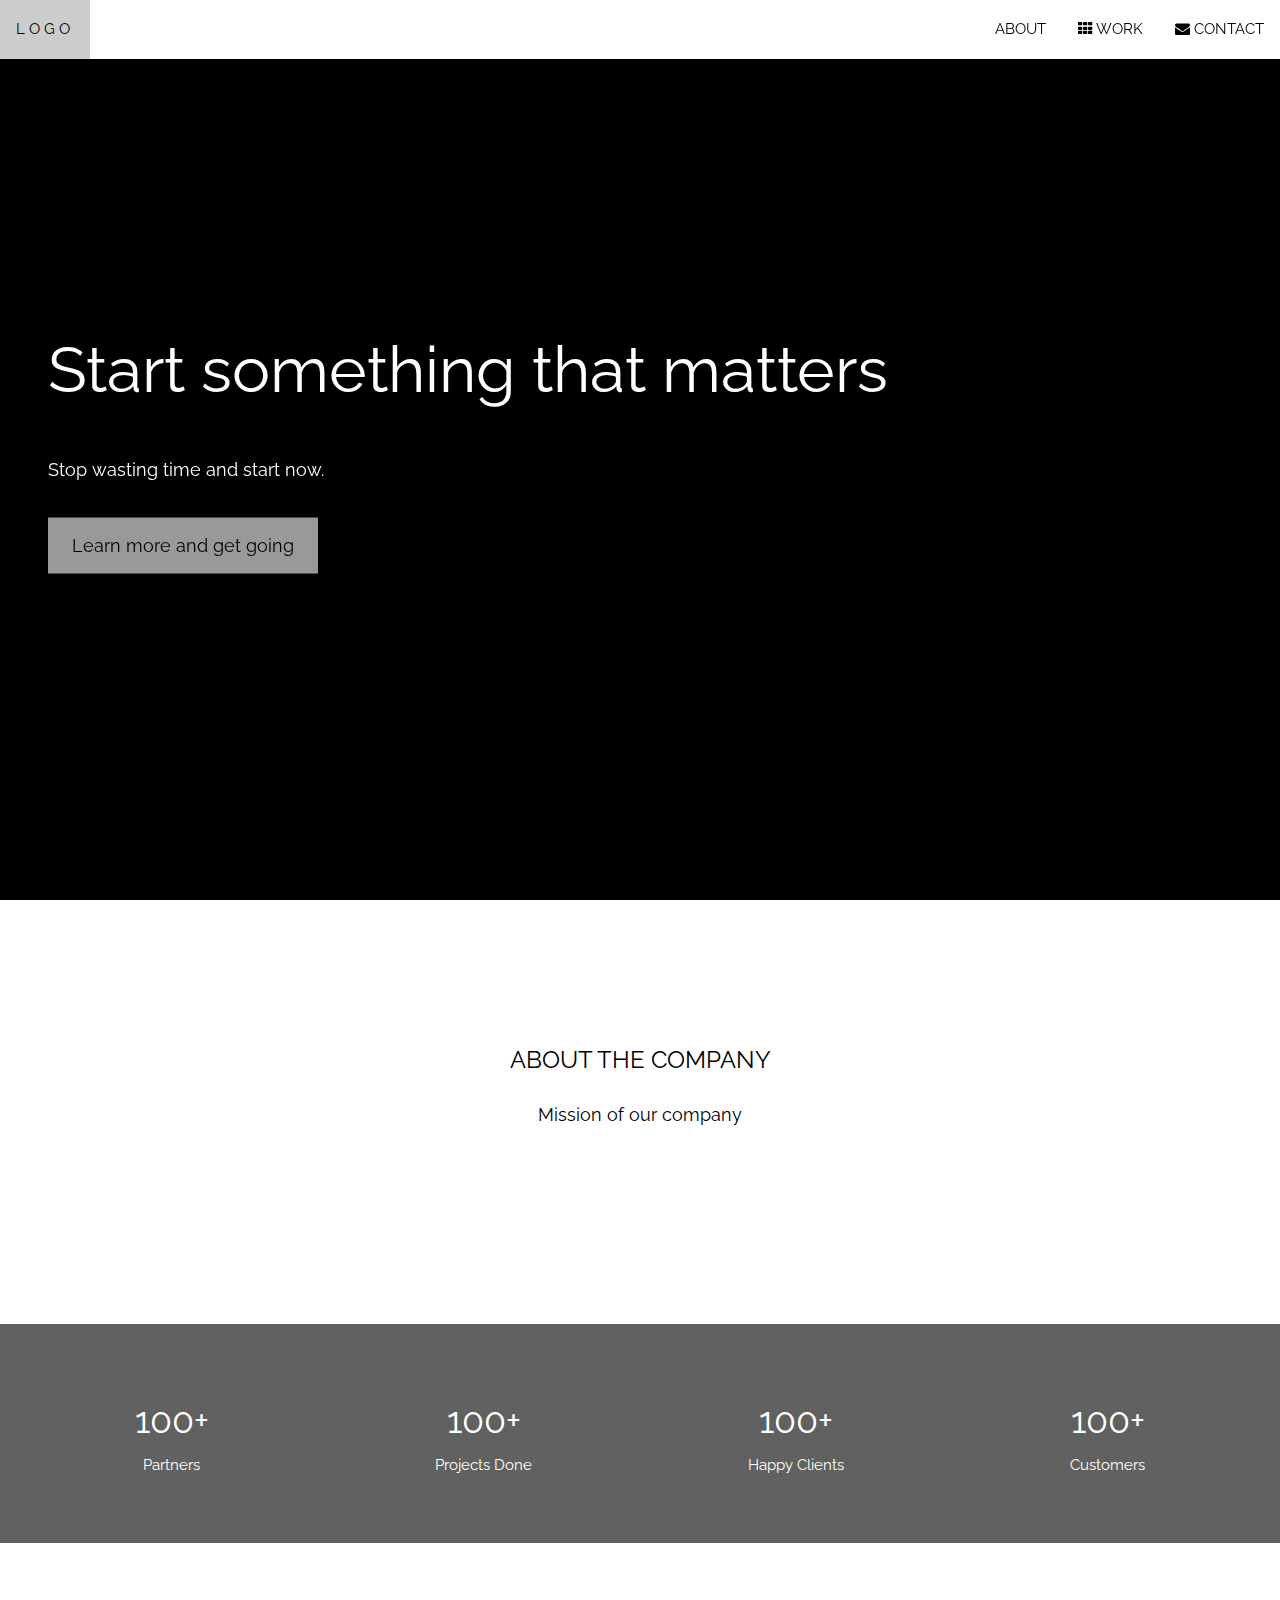
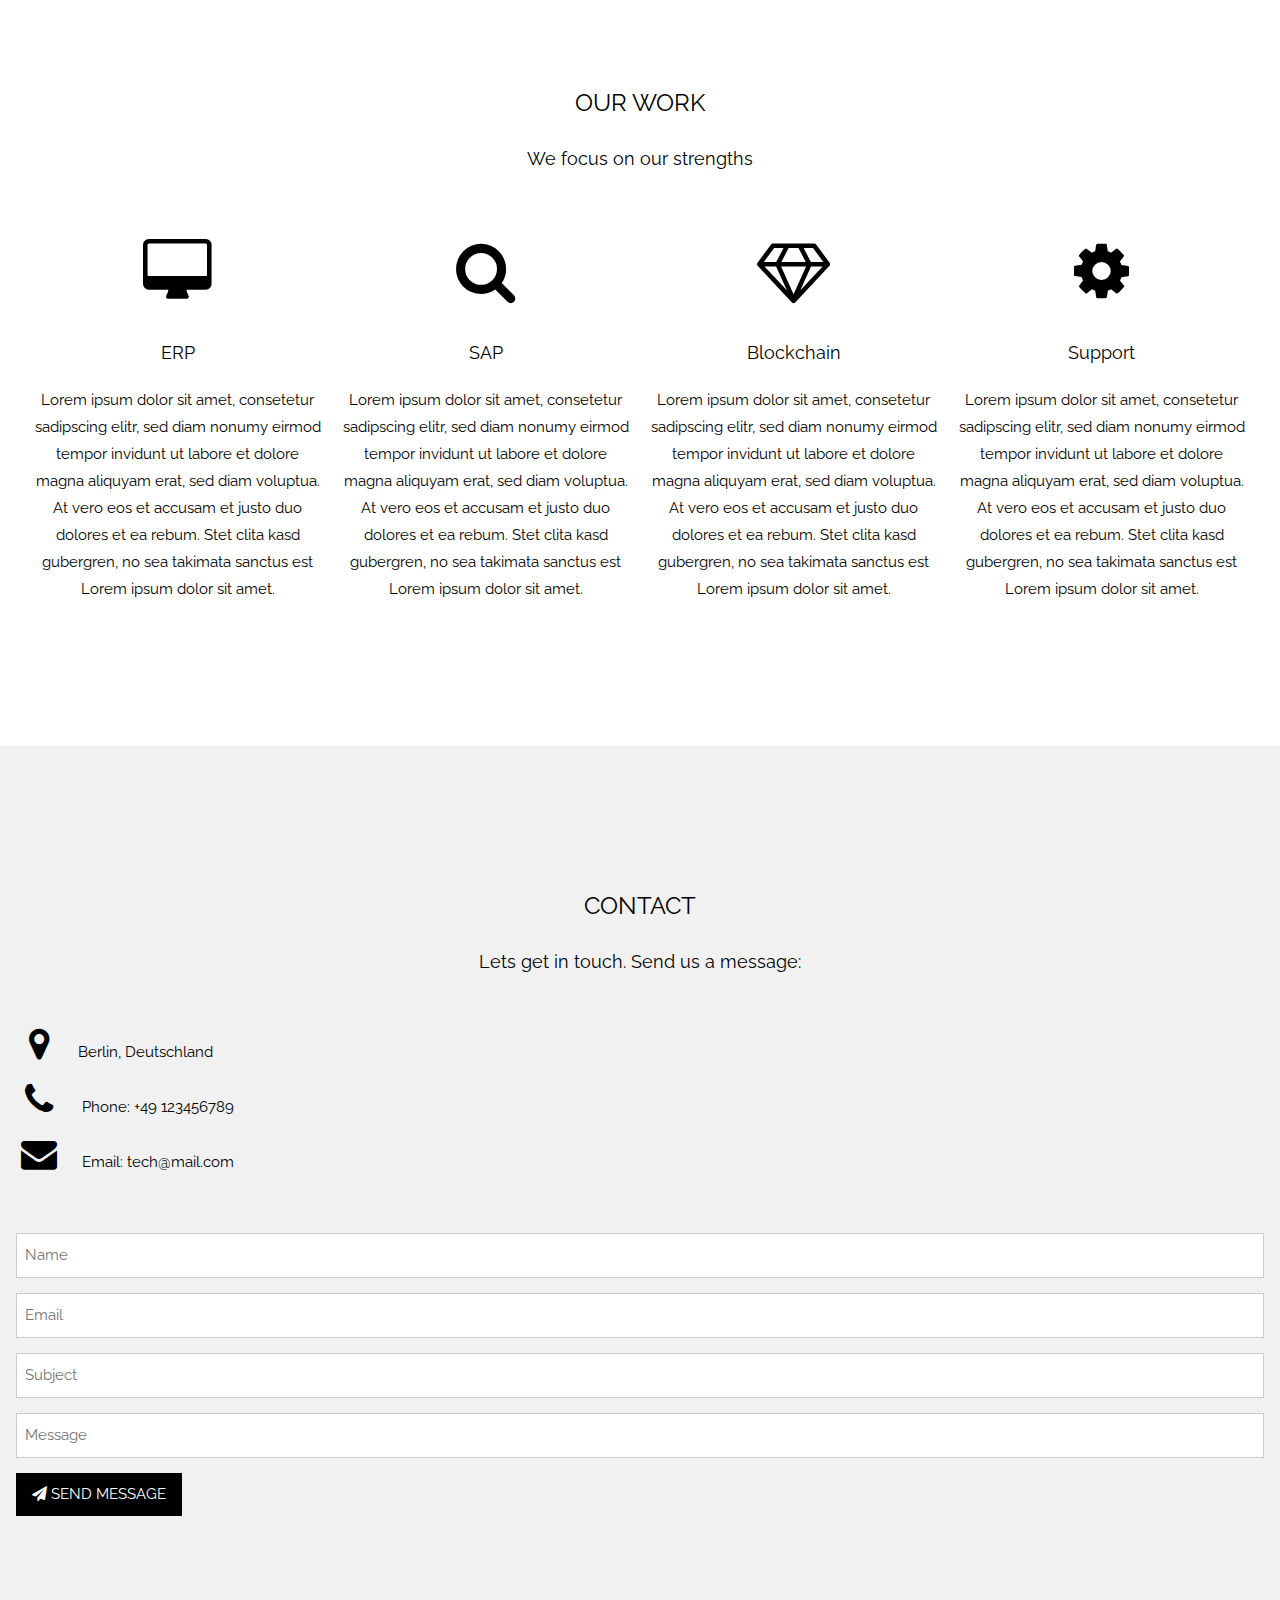
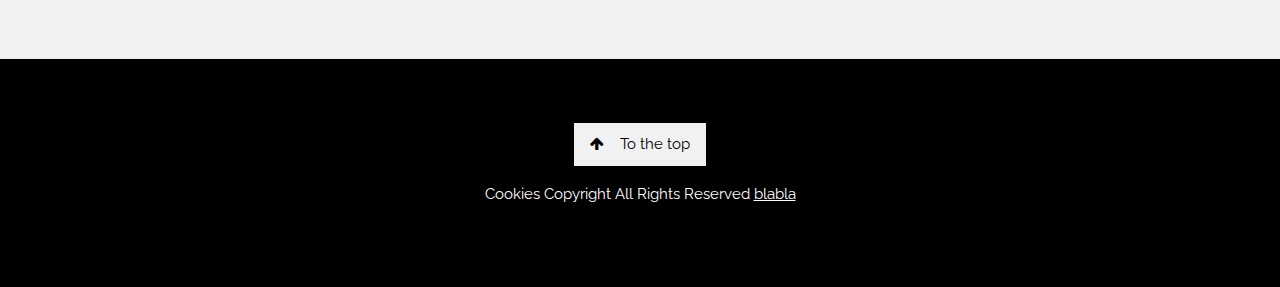
<file: index.html>
<!DOCTYPE html>
<html>
<title>Startup</title>
<meta charset="UTF-8">
<meta name="viewport" content="width=device-width, initial-scale=1">
<link rel="stylesheet" href="https://www.w3schools.com/w3css/4/w3.css">
<link rel="stylesheet" href="https://fonts.googleapis.com/css?family=Raleway">
<link rel="stylesheet" href="https://cdnjs.cloudflare.com/ajax/libs/font-awesome/4.7.0/css/font-awesome.min.css">
<link rel="stylesheet" href="/main.css">

<style>
  body,h1,h2,h3,h4,h5,h6 {font-family: "Raleway", sans-serif}

body, html {
  height: 100%;
  line-height: 1.8;
}

/* Full height image header */
.bgimg-1 {
  background-position: center;
  background-size: cover;
  background-color: #000000;
  min-height: 100%;
}

.w3-bar .w3-button {
  padding: 16px;
}
</style>

<body>

<!-- Navbar (sit on top) -->
<div class="w3-top">
  <div class="w3-bar w3-white w3-card" id="myNavbar">
    <a href="#home" class="w3-bar-item w3-button w3-wide">LOGO</a>
    <!-- Right-sided navbar links -->
    <div class="w3-right w3-hide-small">
      <a href="#about" class="w3-bar-item w3-button">ABOUT</a>
      <a href="#work" class="w3-bar-item w3-button"><i class="fa fa-th"></i> WORK</a>
      <a href="#contact" class="w3-bar-item w3-button"><i class="fa fa-envelope"></i> CONTACT</a>
    </div>
    <!-- Hide right-floated links on small screens and replace them with a menu icon -->

    <a href="javascript:void(0)" class="w3-bar-item w3-button w3-right w3-hide-large w3-hide-medium" onclick="w3_open()">
      <i class="fa fa-bars"></i>
    </a>
  </div>
</div>

<!-- Sidebar on small screens when clicking the menu icon -->
<nav class="w3-sidebar w3-bar-block w3-black w3-card w3-animate-left w3-hide-medium w3-hide-large" style="display:none" id="mySidebar">
  <a href="javascript:void(0)" onclick="w3_close()" class="w3-bar-item w3-button w3-large w3-padding-16">Close ×</a>
  <a href="#about" onclick="w3_close()" class="w3-bar-item w3-button">ABOUT</a>
  <a href="#work" onclick="w3_close()" class="w3-bar-item w3-button">WORK</a>
  <a href="#contact" onclick="w3_close()" class="w3-bar-item w3-button">CONTACT</a>
</nav>

<!-- Header with full-height image -->
<header class="bgimg-1 w3-display-container w3-grayscale-min" id="home">
  <div class="w3-display-left w3-text-white" style="padding:48px">
    <span class="w3-jumbo w3-hide-small">Start something that matters</span><br>
    <span class="w3-xxlarge w3-hide-large w3-hide-medium">Start something that changes the world</span><br>
    <span class="w3-large">Stop wasting time and start now.</span>
    <p><a href="#about" class="w3-button w3-white w3-padding-large w3-large w3-margin-top w3-opacity w3-hover-opacity-off">Learn more and get going</a></p>
  </div> 
</header>

<!-- About Section -->
<div class="w3-container" style="padding:128px 16px" id="about">
  <h3 class="w3-center">ABOUT THE COMPANY</h3>
  <p class="w3-center w3-large">Mission of our company</p>
  <div class="w3-row-padding w3-center" style="margin-top:64px">
   
  </div>
</div>

<!-- Promo Section "Statistics" -->
<div class="w3-container w3-row w3-center w3-dark-grey w3-padding-64">
  <div class="w3-quarter">
    <span class="w3-xxlarge">100+</span>
    <br>Partners
  </div>
  <div class="w3-quarter">
    <span class="w3-xxlarge">100+</span>
    <br>Projects Done
  </div>
  <div class="w3-quarter">
    <span class="w3-xxlarge">100+</span>
    <br>Happy Clients
  </div>
  <div class="w3-quarter">
    <span class="w3-xxlarge">100+</span>
    <br>Customers
  </div>
</div>

<!-- Work Section -->
<div class="w3-container" style="padding:128px 16px" id="work">
  <h3 class="w3-center">OUR WORK</h3>
  <p class="w3-center w3-large">We focus on our strengths</p>
  <div class="w3-row-padding w3-center" style="margin-top:64px">
    <div class="w3-quarter">
      <i class="fa fa-desktop w3-margin-bottom w3-jumbo w3-center"></i>
      <p class="w3-large">ERP</p>
      <p>Lorem ipsum dolor sit amet, consetetur sadipscing elitr, sed diam nonumy eirmod tempor invidunt ut labore et dolore magna aliquyam erat, sed diam voluptua. At vero eos et accusam et justo duo dolores et ea rebum. Stet clita kasd gubergren, no sea takimata sanctus est Lorem ipsum dolor sit amet.</p>
    </div>
    <div class="w3-quarter">
      <i class="fa fa-search w3-margin-bottom w3-jumbo"></i>
      <p class="w3-large">SAP</p>
      <p>Lorem ipsum dolor sit amet, consetetur sadipscing elitr, sed diam nonumy eirmod tempor invidunt ut labore et dolore magna aliquyam erat, sed diam voluptua. At vero eos et accusam et justo duo dolores et ea rebum. Stet clita kasd gubergren, no sea takimata sanctus est Lorem ipsum dolor sit amet.</p>
    </div>
    <div class="w3-quarter">
      <i class="fa fa-diamond w3-margin-bottom w3-jumbo"></i>
      <p class="w3-large">Blockchain</p>
      <p>Lorem ipsum dolor sit amet, consetetur sadipscing elitr, sed diam nonumy eirmod tempor invidunt ut labore et dolore magna aliquyam erat, sed diam voluptua. At vero eos et accusam et justo duo dolores et ea rebum. Stet clita kasd gubergren, no sea takimata sanctus est Lorem ipsum dolor sit amet.</p>
    </div>
    <div class="w3-quarter">
      <i class="fa fa-cog w3-margin-bottom w3-jumbo"></i>
      <p class="w3-large">Support</p>
      <p>Lorem ipsum dolor sit amet, consetetur sadipscing elitr, sed diam nonumy eirmod tempor invidunt ut labore et dolore magna aliquyam erat, sed diam voluptua. At vero eos et accusam et justo duo dolores et ea rebum. Stet clita kasd gubergren, no sea takimata sanctus est Lorem ipsum dolor sit amet.</p>
    </div>
  </div>
</div>

<!-- Contact Section -->
<div class="w3-container w3-light-grey" style="padding:128px 16px" id="contact">
  <h3 class="w3-center">CONTACT</h3>
  <p class="w3-center w3-large">Lets get in touch. Send us a message:</p>
  <div style="margin-top:48px">
    <p><i class="fa fa-map-marker fa-fw w3-xxlarge w3-margin-right"></i>Berlin, Deutschland</p>
    <p><i class="fa fa-phone fa-fw w3-xxlarge w3-margin-right"></i> Phone: +49 123456789</p>
    <p><i class="fa fa-envelope fa-fw w3-xxlarge w3-margin-right"> </i> Email: tech@mail.com</p>
    <br>
    <form action="/action_page.php" target="_blank">
      <p><input class="w3-input w3-border" type="text" placeholder="Name" required name="Name"></p>
      <p><input class="w3-input w3-border" type="text" placeholder="Email" required name="Email"></p>
      <p><input class="w3-input w3-border" type="text" placeholder="Subject" required name="Subject"></p>
      <p><input class="w3-input w3-border" type="text" placeholder="Message" required name="Message"></p>
      <p>
        <button class="w3-button w3-black" type="submit">
          <i class="fa fa-paper-plane"></i> SEND MESSAGE
        </button>
      </p>
    </form>
  </div>
</div>

<!-- Footer -->
<footer class="w3-center w3-black w3-padding-64">
  <a href="#home" class="w3-button w3-light-grey"><i class="fa fa-arrow-up w3-margin-right"></i>To the top</a>
  <p>Cookies Copyright All Rights Reserved <a href="#" title="W3.CSS" target="_blank" class="w3-hover-text-green">blabla</a></p>
</footer>
 
<script>
// Modal Image Gallery
function onClick(element) {
  document.getElementById("img01").src = element.src;
  document.getElementById("modal01").style.display = "block";
  var captionText = document.getElementById("caption");
  captionText.innerHTML = element.alt;
}


// Toggle between showing and hiding the sidebar when clicking the menu icon
var mySidebar = document.getElementById("mySidebar");

function w3_open() {
  if (mySidebar.style.display === 'block') {
    mySidebar.style.display = 'none';
  } else {
    mySidebar.style.display = 'block';
  }
}

// Close the sidebar with the close button
function w3_close() {
    mySidebar.style.display = "none";
}
</script>

</body>
</html>
</file>
<file: main.css>
body,h1,h2,h3,h4,h5,h6 {font-family: "Raleway", sans-serif}

body, html {
  height: 100%;
  line-height: 1.8;
}

/* Full height image header */
.bgimg-1 {
  background-position: center;
  background-size: cover;
  background-color: #000000;
  min-height: 100%;
}

.w3-bar .w3-button {
  padding: 16px;
}
</file>
